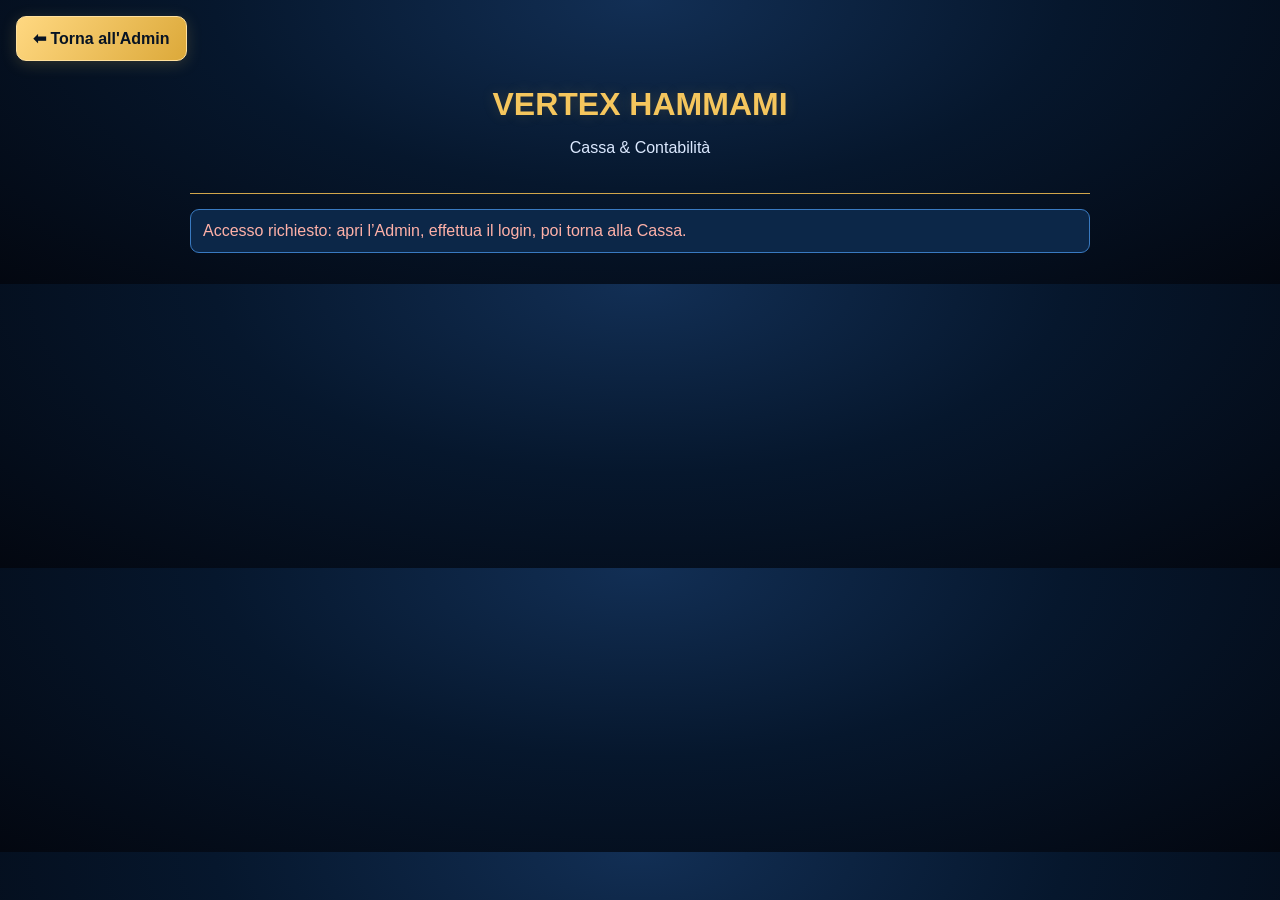
<file: cassa.html>
<!DOCTYPE html>
<html lang="it">
<head>
<meta charset="UTF-8">
<meta name="viewport" content="width=device-width, initial-scale=1">
<meta name="theme-color" content="#06172d">
<title>VERTEX HAMMAMI | Cassa automatica</title>
<style>
:root{color-scheme:dark}*{box-sizing:border-box}
body{margin:0;padding:16px;background:#101010;color:#f4f0e8;font-family:Arial,sans-serif}
main{max-width:900px;margin:0 auto}h1,h2{color:#d5a84e}h1{margin:.3em 0}
header{text-align:center;border-bottom:1px solid #695127;padding:15px 0 20px}
.back{display:inline-block;background:#d49a2f;color:#111;padding:12px 16px;border-radius:10px;font-weight:bold;text-decoration:none}
.card{background:#1d1d1d;border:1px solid #554224;border-radius:14px;padding:16px;margin:14px 0}
.grid{display:grid;grid-template-columns:repeat(2,minmax(0,1fr));gap:10px}
.value{font-size:28px;color:#edc56d;font-weight:bold;margin-top:8px}
.status{padding:12px;border-radius:9px;background:#28221a;color:#f2d092;margin:15px 0}
.hidden{display:none!important}
label{display:block;margin:12px 0 6px;color:#d8c59c}
input,select,button{font:inherit;min-height:44px;border-radius:9px;padding:10px 12px}
input,select{background:#292929;color:#fff;border:1px solid #66512d;width:100%}
button{border:0;font-weight:bold;cursor:pointer;background:#c99b43;color:#111}
button:disabled{opacity:.45;cursor:wait}
.secondary{background:#333;color:#f4d48a}
.tools{display:flex;gap:10px;align-items:end;flex-wrap:wrap}.tools>div{flex:1 1 200px}.tools button{margin-bottom:0}
.booking{padding:15px 0;border-top:1px solid #4c4131}
.booking:first-child{border-top:0}
.booking-head{display:flex;justify-content:space-between;gap:10px;align-items:flex-start}
.name{font-size:18px;font-weight:bold;overflow-wrap:anywhere}.meta{margin:7px 0;color:#ddd;font-size:14px}
.amount{font-size:20px;font-weight:bold;color:#edc56d;white-space:nowrap}
.pay-options{display:grid;grid-template-columns:repeat(3,minmax(0,1fr));gap:7px;margin-top:12px}
.pay-options button{font-size:13px;padding:12px 5px;line-height:1.3;border:1px solid #776239}
.pay-options button.selected{outline:2px solid #edc56d;background:#f1d38a;color:#111}
.pay-options button:not(.selected){background:#272727;color:#f4d48a}
.pill{display:inline-block;font-size:12px;border-radius:50px;background:#40351c;color:#f0ce80;padding:5px 9px;margin-top:6px}
.note{font-size:13px;color:#c9c0aa;line-height:1.5}.empty{color:#c9c0aa;padding:20px 0;text-align:center}
@media(max-width:440px){.value{font-size:22px}.card{padding:12px}.pay-options button{font-size:12px}.name{font-size:16px}}

/* VERTEX HAMMAMI - Royal Sapphire Gold. Soltanto colori e finiture: nessuna logica modificata. */
:root{color-scheme:dark;--sapphire:#06172d;--panel:#102d50;--deep:#030a15;--blue:#397ac1;--gold:#f5c65d}
body{background:radial-gradient(ellipse at top,#122f55 0%,#06172d 47%,#030710 100%);color:#f7f9fd}
header{border-bottom:1px solid #d1a64b}header p{color:#dce9ff}
h1,h2{color:#f5c65d;text-shadow:0 0 14px #dbaf4430}
.back{background:linear-gradient(125deg,#ffd881,#dca93a);color:#071323;border:1px solid #ffe09d;box-shadow:0 3px 16px #eac45e30}
.card{background:linear-gradient(140deg,#102d50 0%,#0b2039 55%,#071426 100%);border:1px solid #397ac1;border-radius:14px;box-shadow:inset 0 1px 0 #ffffff12,0 8px 24px #0004,0 0 14px #1684f91a}
.value,.amount{color:#f5c65d}
.status{background:#0c2748;color:#e7c97d;border:1px solid #397ac1}
label{color:#e4c57d}
input,select{background:#06172d;color:#f7f9fd;border:1px solid #397ac1}
button{background:linear-gradient(140deg,#f8d984,#dba83a);color:#091625;border:1px solid #d4ab54}
.secondary{background:#0b2747;color:#f7d484;border:1px solid #397ac1}
.booking{border-top-color:#397ac1}
.meta{color:#d3e0f1}
.pay-options button{border:1px solid #397ac1}
.pay-options button.selected{background:linear-gradient(120deg,#ffd982,#e6b54f);color:#071323;outline:2px solid #f5c65d;border-color:#f5c65d}
.pay-options button:not(.selected){background:linear-gradient(135deg,#102d50,#06172d);color:#f5d48d}
.pill{background:#0c2c50;color:#f5cf78;border:1px solid #397ac1}
.note,.empty{color:#bdcde2}
button:focus-visible,input:focus-visible,select:focus-visible{outline:2px solid #f5c65d;outline-offset:2px}
</style>
</head>
<body>
<a class="back" href="/index.html">⬅ Torna all'Admin</a>
<main>
<header><h1>VERTEX HAMMAMI</h1><p>Cassa &amp; Contabilità</p></header>
<div id="status" class="status" role="status" aria-live="polite">Verifica accesso amministratore…</div>
<div id="content" class="hidden">
<div class="grid">
 <div class="card">Incassato oggi<div class="value" id="today">0,00 €</div></div>
 <div class="card">Contanti oggi<div class="value" id="cash">0,00 €</div></div>
 <div class="card">Carta oggi<div class="value" id="card">0,00 €</div></div>
 <div class="card">Da incassare<div class="value" id="debt">0,00 €</div></div>
</div>
<section class="card">
 <h2>Riepilogo del mese</h2>
 <div class="grid">
  <div>Incassato nel mese<div class="value" id="monthTotal">0,00 €</div></div>
  <div>Da incassare nel mese<div class="value" id="monthUnpaid">0,00 €</div></div>
 </div>
</section>
<section class="card">
 <h2>Pagamenti delle prenotazioni</h2>
 <p class="note">Le prenotazioni confermate sono caricate automaticamente. Il prezzo proviene dalla prenotazione. Nessun cliente va inserito manualmente. I pagamenti contanti e carta vengono conteggiati nel giorno in cui sono registrati. Gli importi non pagati si conteggiano come da incassare solo dopo l'orario della prenotazione.</p>
 <div class="tools">
  <div><label for="month">Visualizza mese</label><input type="month" id="month"></div>
  <div><label for="filter">Stato del pagamento</label><select id="filter"><option value="all">Tutti</option><option value="unpaid">Non pagato</option><option value="cash">Pagato contanti</option><option value="card">Pagato carta</option></select></div>
  <button id="reload" type="button" class="secondary">Aggiorna</button>
 </div>
 <div id="entries"></div>
 <button id="export" type="button" class="secondary">Esporta CSV</button>
</section>
<p class="note">Gli incassi giornalieri e mensili seguono la data di registrazione del pagamento; i non pagati seguono la data della prenotazione. Gli incassi visualizzati riflettono lo stato attuale e non costituiscono uno storico contabile immutabile. Le registrazioni manuali della vecchia Cassa non vengono conteggiate qui, per evitare duplicazioni. Le prenotazioni annullate non vengono incluse.</p>
</div>
</main>
<script>
'use strict';
const FUNCTION_URL='https://xdyrujptrggyhltljmlm.supabase.co/functions/v1/vertex-cassa';
const SESSION_KEY='vertex_royal_gold_auth_v1';
const el=id=>document.getElementById(id);
const euro=n=>Number(n||0).toLocaleString('it-IT',{style:'currency',currency:'EUR'});
const localDay=iso=>new Intl.DateTimeFormat('en-CA',{timeZone:'Europe/Rome',year:'numeric',month:'2-digit',day:'2-digit'}).format(new Date(iso));
const localDate=()=>localDay(new Date().toISOString());
const localTime=iso=>new Intl.DateTimeFormat('it-IT',{timeZone:'Europe/Rome',hour:'2-digit',minute:'2-digit'}).format(new Date(iso));
let rows=[],busy=false;
function status(message,error=false){el('status').textContent=message;el('status').style.color=error?'#ffb1a8':'#f2d092'}
function getToken(){
 let session;try{session=JSON.parse(localStorage.getItem(SESSION_KEY)||'null')}catch{return null}
 if(!session||typeof session!=='object')return null;
 const token=session.access_token||session.accessToken||session.session?.access_token||session.session?.accessToken;
 const exp=session.expires_at||session.expiresAt||session.session?.expires_at||session.session?.expiresAt;
 if(typeof token!=='string'||!token)return null;
 if(exp&&Number(exp)*(Number(exp)>1e12?1:1000)<=Date.now())return null;
 return token;
}
async function api(action,fields={}){
 const token=getToken();if(!token)throw new Error('Sessione scaduta. Torna all’Admin ed effettua il login.');
 const response=await fetch(FUNCTION_URL,{method:'POST',headers:{'Content-Type':'application/json',Authorization:'Bearer '+token},body:JSON.stringify({action,...fields}),cache:'no-store'});
 let body={};try{body=await response.json()}catch{}
 if(!response.ok||body.error||body.ok===false){
  if(response.status===401||response.status===403)throw new Error('Accesso riservato. Accedi nuovamente dall’Admin.');
  throw new Error(body.error||'Errore del server ('+response.status+').');
 }
 return body;
}
function normal(row){
 return {id:String(row.booking_id??''),name:String(row.cliente??''),service:String(row.servizio??''),amount:Number(row.importo??0),at:String(row.starts_at??''),payment:String(row.pagamento??'unpaid'),paidAt:row.payment_updated_at?String(row.payment_updated_at):null};
}
function displayRows(){
 const month=el('month').value,filter=el('filter').value;
 const filtered=rows.filter(r=>r.at&&localDay(r.at).startsWith(month)&&(filter==='all'||r.payment===filter));
 const area=el('entries');area.replaceChildren();
 if(!filtered.length){const empty=document.createElement('p');empty.className='empty';empty.textContent='Nessuna prenotazione per questo filtro';area.append(empty);return}
 filtered.forEach(r=>{
  const wrap=document.createElement('div');wrap.className='booking';
  const head=document.createElement('div');head.className='booking-head';
  const left=document.createElement('div');
  const name=document.createElement('div');name.className='name';name.textContent=r.name||'Cliente senza nome';
  const description=document.createElement('div');description.className='meta';description.textContent=localDay(r.at)+' · '+localTime(r.at)+' · '+r.service;
  const badge=document.createElement('span');badge.className='pill';badge.textContent=({unpaid:'Non pagato',cash:'Pagato contanti',card:'Pagato carta'})[r.payment]||'Non pagato';
  left.append(name,description,badge);if(r.paidAt&&(r.payment==='cash'||r.payment==='card')){const paidInfo=document.createElement('div');paidInfo.className='meta';paidInfo.textContent='Registrato il '+localDay(r.paidAt)+' alle '+localTime(r.paidAt);left.append(paidInfo)}
  const amount=document.createElement('span');amount.className='amount';amount.textContent=euro(r.amount);head.append(left,amount);wrap.append(head);
  const controls=document.createElement('div');controls.className='pay-options';
  for(const [value,label] of [['cash','💶 Pagato contanti'],['card','💳 Pagato carta'],['unpaid','🕒 Non pagato']]){
   const button=document.createElement('button');button.type='button';button.textContent=label;
   if(r.payment===value){button.classList.add('selected');button.setAttribute('aria-pressed','true')}
   else button.setAttribute('aria-pressed','false');
   button.disabled=busy;
   button.onclick=async()=>{
    if(busy||r.payment===value)return;
    const next=({cash:'Pagato contanti',card:'Pagato carta',unpaid:'Non pagato'})[value];
    if(!confirm('Impostare «'+next+'» per '+r.name+' ('+euro(r.amount)+')?'))return;
    try{busy=true;status('Salvataggio pagamento in Supabase…');displayRows();await api('set_booking_payment',{booking_id:r.id,payment_status:value});await reload()}
    catch(error){status(error.message,true);alert('Pagamento non aggiornato: '+error.message)}
    finally{busy=false;displayRows()}
   };
   controls.append(button);
  }
  wrap.append(controls);area.append(wrap);
 });
}
function totals(){
 const now=localDate(),month=el('month').value;
 // Gli incassi seguono la data di registrazione del pagamento, NON la data dell'appuntamento.
 // Le prenotazioni ancora da pagare seguono invece la data dell'appuntamento.
 const paid=rows.filter(r=>(r.payment==='cash'||r.payment==='card')&&r.paidAt&&!Number.isNaN(Date.parse(r.paidAt)));
 const today=paid.filter(r=>localDay(r.paidAt)===now);
 const sum=(items,p)=>items.filter(r=>r.payment===p).reduce((acc,r)=>acc+r.amount,0);
 el('cash').textContent=euro(sum(today,'cash'));
 el('card').textContent=euro(sum(today,'card'));
 el('today').textContent=euro(sum(today,'cash')+sum(today,'card'));
 el('debt').textContent=euro(sum(rows.filter(r=>r.at&&new Date(r.at).getTime()<=Date.now()),'unpaid'));
 const monthlyPaid=paid.filter(r=>localDay(r.paidAt).startsWith(month));
 el('monthTotal').textContent=euro(sum(monthlyPaid,'cash')+sum(monthlyPaid,'card'));
 const monthlyBookings=rows.filter(r=>r.at&&localDay(r.at).startsWith(month));
 el('monthUnpaid').textContent=euro(sum(monthlyBookings.filter(r=>new Date(r.at).getTime()<=Date.now()),'unpaid'));
}
async function reload(){
 status('Caricamento prenotazioni da Supabase…');
 const result=await api('list_booking_payments');
 if(!Array.isArray(result.prenotazioni))throw new Error('Elenco prenotazioni non valido.');
 rows=result.prenotazioni.map(normal).filter(r=>r.id&&r.at);
 el('content').classList.remove('hidden');totals();displayRows();status('Prenotazioni e pagamenti sincronizzati con Supabase.');
}
el('month').value=localDate().slice(0,7);
el('month').onchange=()=>{totals();displayRows()};el('filter').onchange=displayRows;
el('reload').onclick=()=>reload().catch(e=>status(e.message,true));
el('export').onclick=()=>{
 const month=el('month').value;
 const selected=rows.filter(r=>r.at&&localDay(r.at).startsWith(month));
 const data=[['Data','Ora','Cliente','Servizio','Importo','Pagamento'],...selected.map(r=>[localDay(r.at),localTime(r.at),r.name,r.service,r.amount,({cash:'Pagato contanti',card:'Pagato carta',unpaid:'Non pagato'})[r.payment]||r.payment])];
 const safe=v=>{let str=String(v??'');if(/^\s*[=+@-]/.test(str))str="'"+str;return '"'+str.replaceAll('"','""')+'"'};
 const csv=data.map(row=>row.map(safe).join(';')).join('\r\n');
 const url=URL.createObjectURL(new Blob(['\ufeff'+csv],{type:'text/csv;charset=utf-8'}));const a=document.createElement('a');a.href=url;a.download='vertex-cassa-'+month+'.csv';a.click();setTimeout(()=>URL.revokeObjectURL(url),3000);
};
if(!getToken())status('Accesso richiesto: apri l’Admin, effettua il login, poi torna alla Cassa.',true);
else reload().catch(e=>status(e.message,true));
</script>
</body>
</html>
</file>
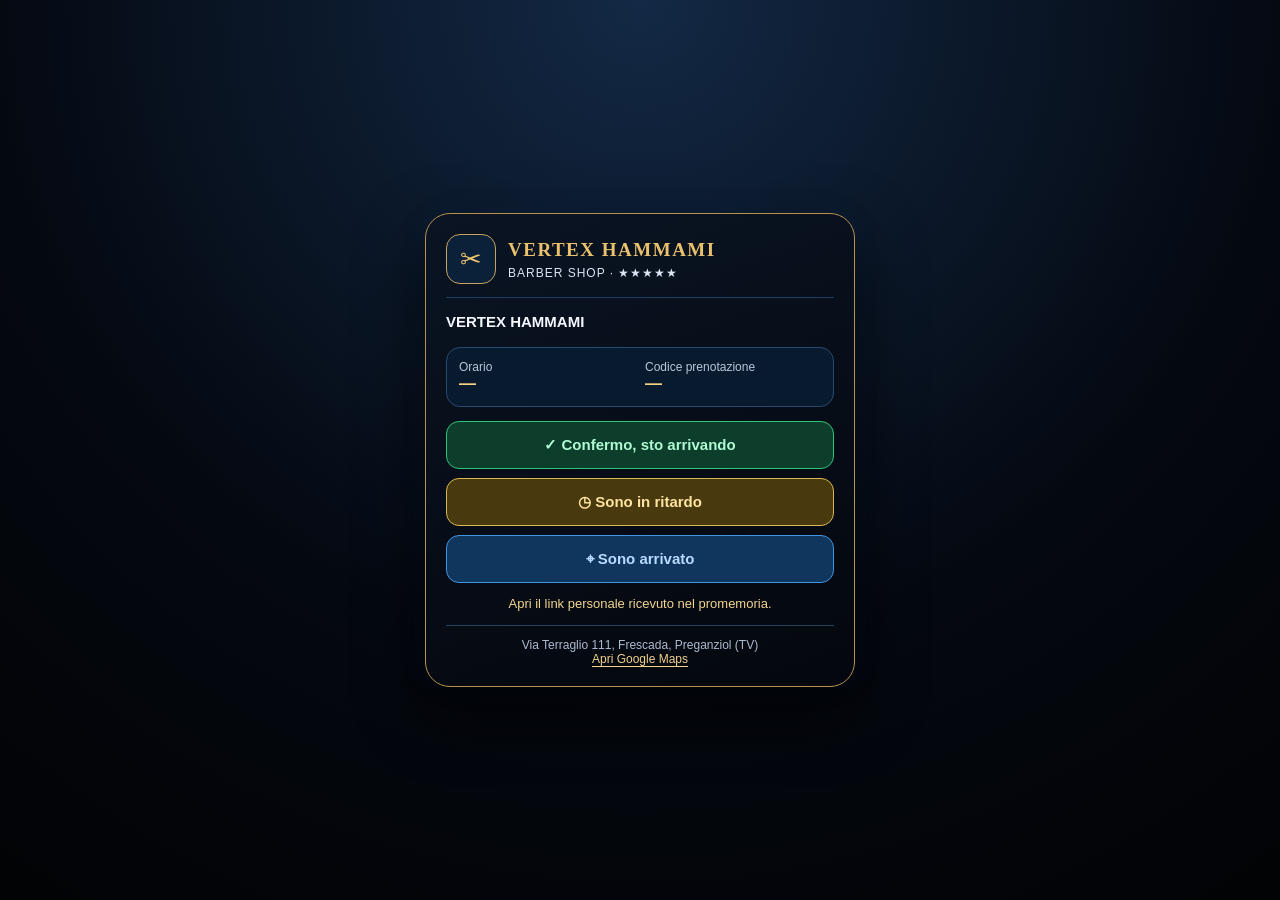
<file: VERTEX_CLIENTE_PROMEMORIA_3_PULSANTI_DEMO.html>
<!doctype html>
<html lang="it"><head><meta charset="utf-8"><meta name="viewport" content="width=device-width,initial-scale=1,viewport-fit=cover"><meta name="theme-color" content="#05090f"><title>VERTEX HAMMAMI | Promemoria</title>
<style>
:root{color-scheme:dark;--gold:#eac16c;--blue:#163b62;--green:#20c679}*{box-sizing:border-box}
body{margin:0;min-height:100dvh;display:grid;place-items:center;background:radial-gradient(circle at 50% 0%,#132945,#040810 60%,#020305);color:#f4f7fd;font:15px -apple-system,BlinkMacSystemFont,'Segoe UI',Arial,sans-serif;padding:17px}
main{width:min(430px,100%);background:linear-gradient(160deg,#0a1423,#04070d);border:1px solid #b9914c;border-radius:25px;padding:20px;box-shadow:0 25px 65px #000b,0 0 28px #0b54a21c}
header{display:flex;gap:12px;align-items:center;border-bottom:1px solid #1f3e5f;padding-bottom:13px;margin-bottom:13px}
.logo{width:50px;height:50px;border:1px solid #c6a45d;background:#0b2039;border-radius:14px;display:grid;place-items:center;color:var(--gold);font-size:26px}
h1{font:700 19px Georgia,serif;letter-spacing:1.5px;color:var(--gold);margin:0}header p{margin:5px 0 0;font-size:12px;letter-spacing:1px;color:#d9e4f5}
.greeting{margin:0 0 13px;line-height:1.5}.info{display:grid;grid-template-columns:1fr 1fr;gap:10px;background:#081b2e;border:1px solid #274a70;border-radius:14px;padding:12px;margin-bottom:14px}
.info span{color:#b7c8db;display:block;font-size:12px}.info strong{color:#f6d285;font-size:17px}nav{display:grid;gap:9px}
button{display:flex;align-items:center;justify-content:center;gap:8px;border:1px solid;border-radius:13px;padding:13px 10px;font-size:15px;font-weight:750;cursor:pointer;min-height:48px}
.go{background:#0d3d2b;color:#affcd4;border-color:#2bc57c}.late{background:#49390e;color:#ffe5a0;border-color:#dbb657}.arrived{background:#10365d;color:#b7dcff;border-color:#4095e4}
button:focus-visible{outline:2px solid #fff;outline-offset:2px}button:hover{filter:brightness(1.13)}
#lateBox{display:none;gap:7px;grid-template-columns:repeat(3,1fr);margin-top:8px}#lateBox button{font-size:13px;padding:9px 6px;background:#0e2336;color:#f9d692;border-color:#876f3e}
#feedback{min-height:0;color:#f3d58f;margin-top:11px;font-size:13px;text-align:center;line-height:1.5}
footer{margin-top:12px;border-top:1px solid #234260;padding-top:12px;text-align:center;color:#aebcd0;font-size:12px}
a{color:#f2d08d;text-decoration:underline;text-underline-offset:3px}
small{font-size:11px}
</style></head><body><main>
<header><div class="logo" aria-hidden="true">✂</div><div><h1>VERTEX HAMMAMI</h1><p>BARBER SHOP · ★★★★★</p></div></header>
<p class="greeting"><b>VERTEX HAMMAMI</b></p>
<div class="info"><div><span>Orario</span><strong>—</strong></div><div><span>Codice prenotazione</span><strong>—</strong></div></div>
<nav aria-label="Risposta al promemoria"><button type="button" class="go" id="go">✓ Confermo, sto arrivando</button><button type="button" class="late" id="late">◷ Sono in ritardo</button><div id="lateBox" aria-label="Minuti di ritardo"><button type="button" data-delay="5">5 minuti</button><button type="button" data-delay="10">10 minuti</button><button type="button" data-delay="15">15 minuti</button></div><button type="button" class="arrived" id="arrived">⌖ Sono arrivato</button></nav>
<div id="feedback" role="status" aria-live="polite"></div>
<footer><div>Via Terraglio 111, Frescada, Preganziol (TV)</div><div><a href="https://www.google.com/maps/search/?api=1&amp;query=VERTEX%20HAMMAMI&amp;query_place_id=ChIJ4606CpIJeUcRbBb5pm9VDqM" target="_blank" rel="noopener">Apri Google Maps</a></div></footer>

</main>
<script>
'use strict';
const $=id=>document.getElementById(id);
const SB='https://xdyrujptrggyhltljmlm.supabase.co/functions/v1/vertex-arrival';
const token=new URLSearchParams(location.search).get('t')||'';
const label=$('feedback');
const buttons=[$('go'),$('late'),$('arrived'),...document.querySelectorAll('[data-delay]')];
function lock(v){buttons.forEach(b=>b.disabled=v)}
async function request(body){
  const r=await fetch(SB,{method:'POST',headers:{'Content-Type':'application/json'},body:JSON.stringify({...body,token})});
  const j=await r.json().catch(()=>({}));if(!r.ok)throw Error(j.error||'Impossibile inviare la risposta');return j;
}
async function send(reply,minutes=0){
  lock(true);label.textContent='Invio in corso…';
  try{await request({action:'reply',reply,delay_minutes:minutes});
    $('lateBox').style.display='none';label.textContent=reply==='on_way'?'Grazie! Ti aspettiamo.':reply==='arrived'?'Grazie! Il barbiere è stato avvisato.':`Grazie! Ritardo comunicato: ${minutes} minuti.`;
  }catch(e){label.textContent=e.message;}finally{lock(false)}
}
$('go').addEventListener('click',()=>send('on_way'));
$('late').addEventListener('click',()=>{$('lateBox').style.display='grid';label.textContent='Scegli di quanti minuti sei in ritardo.'});
$('arrived').addEventListener('click',()=>send('arrived'));
document.querySelectorAll('[data-delay]').forEach(b=>b.addEventListener('click',()=>send('late',Number(b.dataset.delay))));
(async()=>{
 if(!/^[0-9a-f]{64}$/.test(token)){
   lock(true);label.textContent='Apri il link personale ricevuto nel promemoria.';
   return;
 }
 lock(true);
 try{
   const j=await request({action:'view'});
   const name=String(j.name||'').trim();
   document.querySelector('.greeting').textContent=`Ciao${name?' '+name:''}! Il tuo appuntamento è tra pochi minuti. Conferma il tuo arrivo:`;
   const d=new Date(j.starts_at);const fmt=new Intl.DateTimeFormat('it-IT',{timeZone:'Europe/Rome',hour:'2-digit',minute:'2-digit'});
   document.querySelector('.info strong').textContent=fmt.format(d);
   document.querySelectorAll('.info strong')[1].textContent=j.code||'';
   label.textContent='';lock(false);
 }catch(e){label.textContent=e.message;}
})();
</script></body></html>
</file>
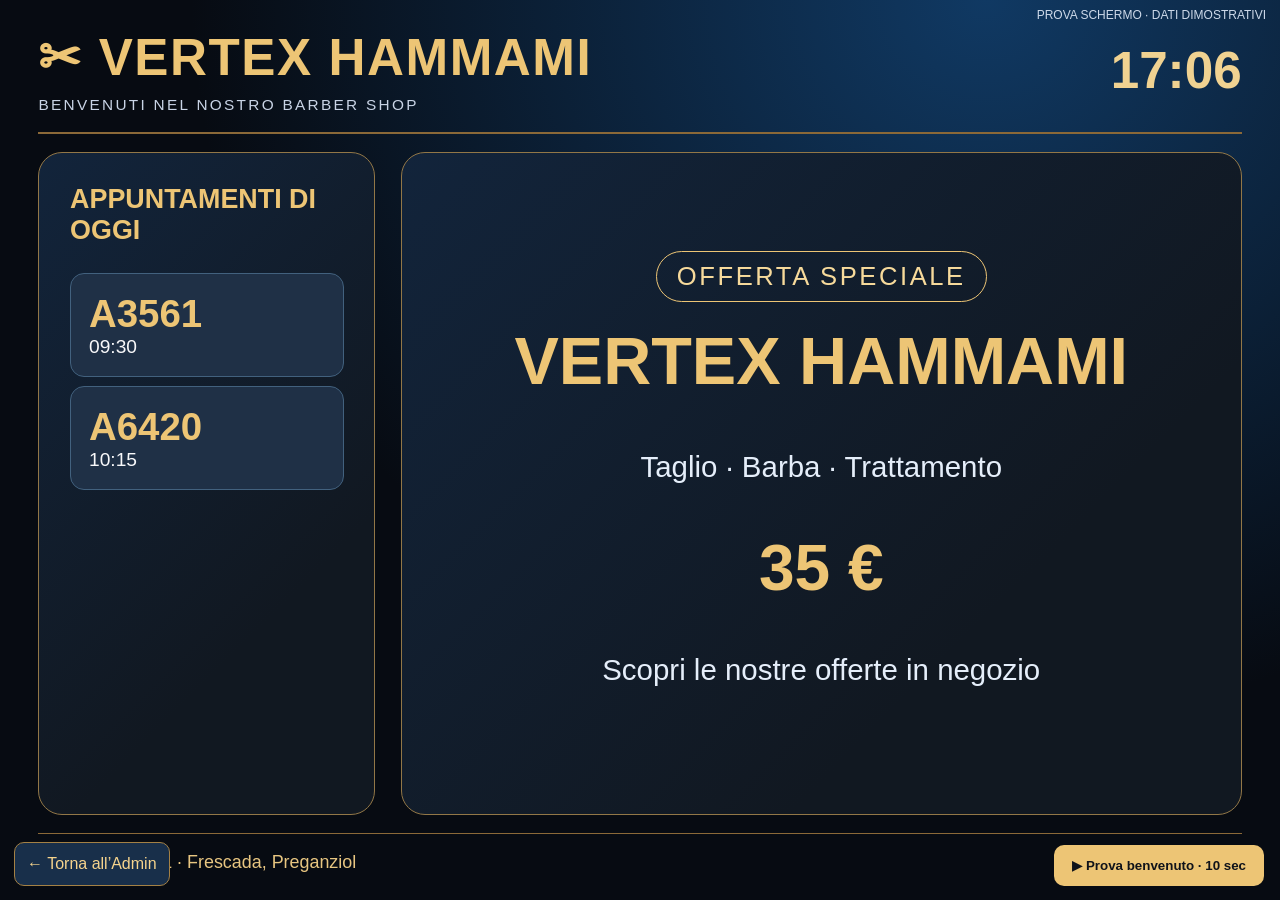
<file: VERTEX_SCHERMO_BENVENUTO_PROVA.html>
<!doctype html><html lang="it"><head><meta charset="utf-8"><meta name="viewport" content="width=device-width,initial-scale=1"><title>VERTEX HAMMAMI | Prova benvenuto TV</title><style>
:root{--gold:#edc575;--blue:#0d2746;--border:#8b6938}*{box-sizing:border-box}body{margin:0;color:#f8f8fa;background:#07101c;font-family:Arial,'Segoe UI',sans-serif}.stage{min-height:100vh;display:grid;grid-template-rows:auto 1fr auto;gap:2vh;padding:3vh 3vw;background:radial-gradient(ellipse at 77% 0%,#103963 0%,transparent 57%),#070b12}header{display:flex;justify-content:space-between;align-items:center;border-bottom:2px solid #8b6938;padding-bottom:2vh;gap:20px}.brand{color:var(--gold);font-size:clamp(30px,4vw,76px);font-weight:850;letter-spacing:.03em}.subtitle{font-size:clamp(12px,1.2vw,23px);color:#c9d4e6;margin-top:1vh;letter-spacing:.15em}.clock{font-size:clamp(24px,4vw,70px);font-weight:800;color:#f0d291}.layout{display:grid;grid-template-columns:28% 1fr;gap:2vw;min-height:0}.panel{min-width:0;background:linear-gradient(135deg,#12243b,#111821 70%);border:1.5px solid #927747;border-radius:24px;padding:2.4vw}.panel h2{color:var(--gold);font-size:clamp(18px,2.1vw,42px);margin:0 0 3vh}.booking{background:#1f3046;padding:2vh 1.4vw;border-radius:14px;border:1px solid #42617e;margin:1vh 0}.booking strong{color:var(--gold);display:block;font-size:clamp(23px,3vw,53px)}.booking small{font-size:clamp(15px,1.5vw,28px)}.offer{display:flex;flex-direction:column;align-items:center;justify-content:center;text-align:center;gap:2vh;min-height:100%}.kicker{border:1px solid var(--gold);color:#f7da9b;border-radius:30px;padding:10px 20px;font-size:clamp(17px,2vw,35px);letter-spacing:.1em}.offer h2{color:var(--gold);font-size:clamp(42px,5.2vw,100px);line-height:1.1;margin:.5vh 0}.offer p{color:#e5eefa;font-size:clamp(20px,2.3vw,46px)}.price{color:var(--gold);font-size:clamp(40px,5vw,95px);font-weight:900}footer{border-top:1px solid #8b6938;color:#e8c681;padding-top:2vh;font-size:clamp(15px,1.4vw,28px);display:flex;justify-content:space-between;gap:15px}.welcome{position:fixed;inset:0;background:radial-gradient(ellipse at 50% 42%,#143b61 0%,#080d16 75%);z-index:5;display:none;align-items:center;justify-content:center;text-align:center;padding:4vw;flex-direction:column;border:16px solid #a98348}.welcome.active{display:flex;animation:appear .5s ease}.welcome .ornament{font-size:clamp(48px,6vw,125px);color:var(--gold)}.welcome .hello{font-size:clamp(50px,8vw,170px);font-weight:900;color:#fff;margin:2vh 0}.welcome .code{color:var(--gold);font-size:clamp(45px,7vw,150px);font-weight:900;margin:2vh 0}.welcome .greet{font-size:clamp(21px,2.6vw,55px);color:#eee5d6}.welcome .brand{font-size:clamp(25px,4vw,77px)}@keyframes appear{from{opacity:0}to{opacity:1}}.test{position:fixed;right:16px;bottom:14px;background:var(--gold);color:#10131a;border:0;border-radius:10px;padding:13px 18px;font-weight:bold;z-index:7;cursor:pointer}.test:focus-visible{outline:3px solid white}.demo{color:#cdd9e9;font-size:12px;position:fixed;top:8px;right:14px;z-index:7}.back{position:fixed;left:14px;bottom:14px;z-index:7;background:#182f4a;color:#f6d48d;text-decoration:none;padding:12px;border-radius:10px;border:1px solid #a48145}@media(max-width:700px){.stage{padding:18px 12px}.layout{grid-template-columns:1fr;grid-template-rows:27vh 1fr}.panel{padding:15px}.booking{display:inline-block;margin-right:7px}.panel h2{margin-bottom:8px}.welcome{border-width:7px}.back{bottom:70px}.test{bottom:14px}}
</style></head><body><div class="stage"><header><div><div class="brand">✂ VERTEX HAMMAMI</div><div class="subtitle">BENVENUTI NEL NOSTRO BARBER SHOP</div></div><div class="clock" id="clock">09:00</div></header><main class="layout"><section class="panel"><h2>APPUNTAMENTI DI OGGI</h2><div class="booking"><strong>A3561</strong><small>09:30</small></div><div class="booking"><strong>A6420</strong><small>10:15</small></div></section><section class="panel"><div class="offer"><div class="kicker">OFFERTA SPECIALE</div><h2>VERTEX HAMMAMI</h2><p>Taglio · Barba · Trattamento</p><div class="price">35 €</div><p>Scopri le nostre offerte in negozio</p></div></section></main><footer><span>Via Terraglio 111 · Frescada, Preganziol</span><span>www.vertexhammami.it</span></footer></div>
<div id="welcome" class="welcome" role="status" aria-live="polite"><div class="brand">✂ VERTEX HAMMAMI</div><div class="ornament">✦</div><div class="hello">BENVENUTO!</div><div class="greet">Siamo felici di averti qui.</div><div class="code" id="welcome-code">A3561</div><div class="greet">Accomodati, saremo subito da te.</div></div><div class="demo">PROVA SCHERMO · DATI DIMOSTRATIVI</div><a href="/index.html" class="back">← Torna all’Admin</a><button id="test" class="test" type="button">▶ Prova benvenuto · 10 sec</button><script>
'use strict';const welcome=document.getElementById('welcome'),btn=document.getElementById('test');let timer;
function showWelcome(code){clearTimeout(timer);document.getElementById('welcome-code').textContent=String(code||'—');welcome.classList.add('active');timer=setTimeout(()=>welcome.classList.remove('active'),10000)}
btn.addEventListener('click',()=>showWelcome('A3561'));
function clock(){document.getElementById('clock').textContent=new Intl.DateTimeFormat('it-IT',{timeZone:'Europe/Rome',hour:'2-digit',minute:'2-digit'}).format(new Date())}clock();setInterval(clock,30000);
</script></body></html>
</file>
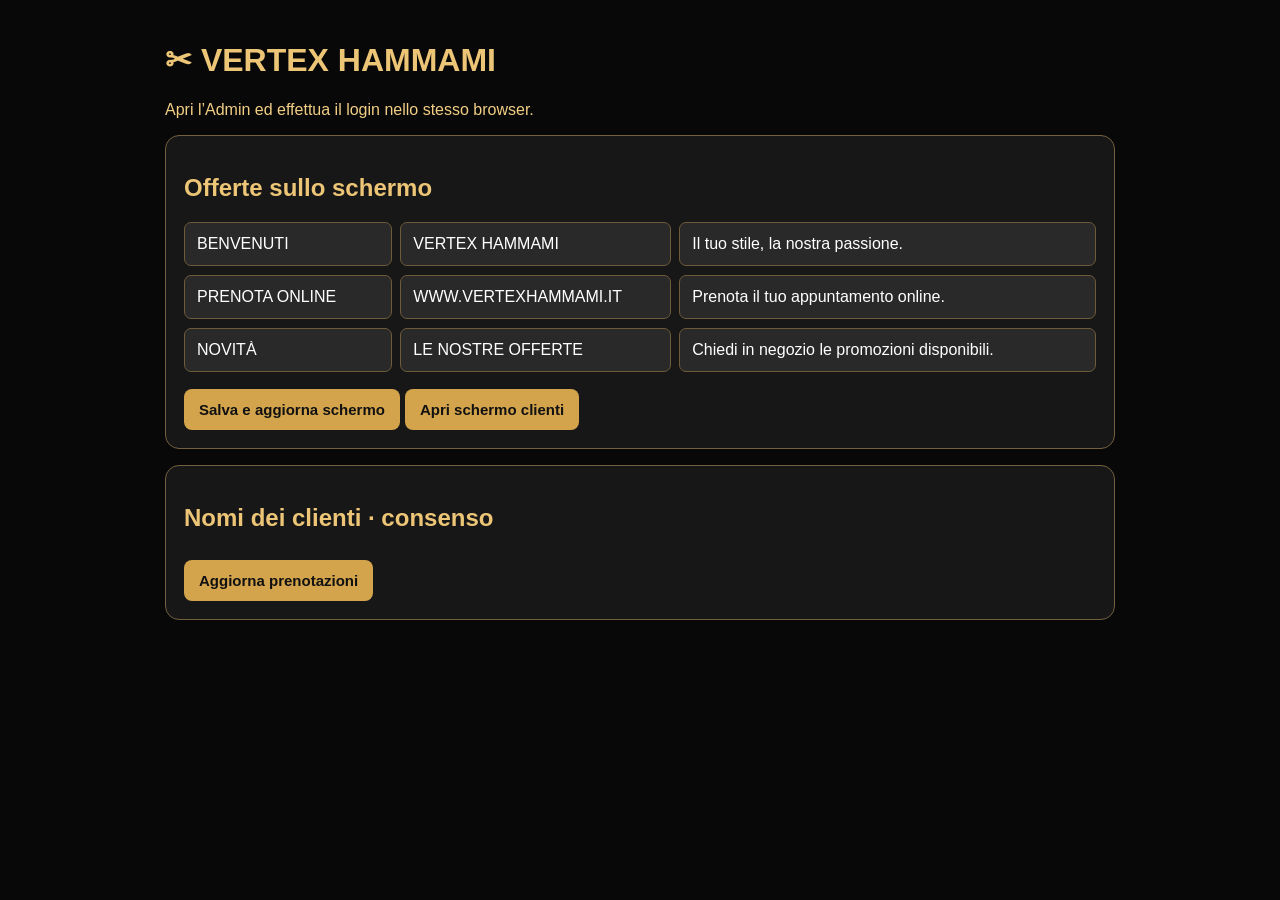
<file: VERTEX_SCHERMO_CONTROLLO.html>
<!DOCTYPE html><html lang="it"><head><meta charset="utf-8"><meta name="viewport" content="width=device-width,initial-scale=1"><title>VERTEX HAMMAMI | Controllo schermo</title><style>
:root{color-scheme:dark}*{box-sizing:border-box}body{margin:0;padding:20px;background:#080808;color:#f7f0e3;font:16px Arial,sans-serif}main{max-width:950px;margin:auto}h1,h2{color:#edc576}section{border:1px solid #73603e;background:#171717;border-radius:14px;padding:18px;margin:16px 0}.row{display:grid;grid-template-columns:1fr 1.3fr 2fr;gap:8px;margin:9px 0}input{min-width:0;background:#292929;border:1px solid #6e5b39;border-radius:7px;padding:12px;color:white;font:inherit}button,a.btn{background:#d3a44c;color:#111;padding:12px 15px;border:0;border-radius:8px;font:bold 15px Arial;cursor:pointer;text-decoration:none;display:inline-block;margin:8px 5px 0 0}.note{color:#d7cbb6;line-height:1.5}.booking{border-top:1px solid #454039;padding:13px 0;display:flex;gap:12px;align-items:center;justify-content:space-between}.booking label{display:flex;gap:8px;align-items:center}#status{color:#f2cf85}@media(max-width:700px){.row{grid-template-columns:1fr}.booking{align-items:flex-start;flex-direction:column}}
/* Pulsante indietro per l'app su telefono */
.vertex-back{position:fixed;z-index:9999;left:12px;bottom:calc(14px + env(safe-area-inset-bottom,0px));display:inline-flex;align-items:center;justify-content:center;gap:7px;background:#e8c075;color:#14100a;border:2px solid #70552e;border-radius:12px;padding:13px 18px;font:700 16px Arial,sans-serif;text-decoration:none;box-shadow:0 5px 20px #000b;touch-action:manipulation}
.vertex-back:focus-visible{outline:3px solid white}
@media(min-width:900px){.vertex-back{display:none}}
</style></head><body><a class="vertex-back" href="/index.html" aria-label="Torna all’Admin">← Torna all’Admin</a><main>
<h1>✂ VERTEX HAMMAMI</h1><p id="status" role="status">Verifica accesso…</p>
<section><h2>Offerte sullo schermo</h2><div id="offers"></div><button id="save">Salva e aggiorna schermo</button><a class="btn" href="/VERTEX_SCHERMO_LIVE.html" target="_blank" rel="noopener">Apri schermo clienti</a></section>
<section><h2>Nomi dei clienti · consenso</h2><div id="bookings"></div><button id="reload">Aggiorna prenotazioni</button></section>
</main><script>
'use strict';const SB_URL='https://xdyrujptrggyhltljmlm.supabase.co',SB_KEY='sb_publishable_PJLP34HkqWKZbwhsN65KKA_12wdK7V8',SESSION_KEY='vertex_royal_gold_auth_v1',DISPLAY_KEY='vertex_schermo_live_settings_v1';const $=x=>document.getElementById(x);
const initialOffers=[{tag:'BENVENUTI',title:'VERTEX HAMMAMI',detail:'Il tuo stile, la nostra passione.'},{tag:'PRENOTA ONLINE',title:'WWW.VERTEXHAMMAMI.IT',detail:'Prenota il tuo appuntamento online.'},{tag:'NOVITÀ',title:'LE NOSTRE OFFERTE',detail:'Chiedi in negozio le promozioni disponibili.'}];
function load(){try{let x=JSON.parse(localStorage.getItem(DISPLAY_KEY)||'null');if(x&&Array.isArray(x.offers))return x}catch{}return{offers:initialOffers,consents:{}}}let config=load();
function parts(t){let o={};for(const p of new Intl.DateTimeFormat('en-GB',{timeZone:'Europe/Rome',year:'numeric',month:'2-digit',day:'2-digit',hour:'2-digit',minute:'2-digit',hourCycle:'h23'}).formatToParts(new Date(t))){if(p.type!=='literal')o[p.type]=p.value}return{day:`${o.year}-${o.month}-${o.day}`,short:`${o.day}/${o.month}`,time:`${o.hour}:${o.minute}`}}
function code(id){let h=2166136261;for(const c of String(id)){h^=c.charCodeAt(0);h=Math.imul(h,16777619)}return 'A'+String((h>>>0)%10000).padStart(4,'0')}
function drawOffers(){const target=$('offers');target.replaceChildren();for(const [i,o] of config.offers.entries()){const row=document.createElement('div');row.className='row';for(const [key,v] of [['tag',o.tag],['title',o.title],['detail',o.detail]]){const input=document.createElement('input');input.value=v||'';input.dataset.index=i;input.dataset.field=key;input.setAttribute('aria-label',key+' '+(i+1));row.append(input)}target.append(row)}}
function save(){let offers=config.offers.map((o,i)=>({tag:document.querySelector(`[data-index="${i}"][data-field="tag"]`).value.trim().slice(0,50),title:document.querySelector(`[data-index="${i}"][data-field="title"]`).value.trim().slice(0,80),detail:document.querySelector(`[data-index="${i}"][data-field="detail"]`).value.trim().slice(0,160)}));config={...config,offers};localStorage.setItem(DISPLAY_KEY,JSON.stringify(config));$('status').textContent='Schermo aggiornato · Offerte salvate su questo PC'}
function getSession(){try{return JSON.parse(localStorage.getItem(SESSION_KEY)||'null')}catch{return null}}
async function access(){let s=getSession();if(!s?.refresh_token)throw Error('Apri l’Admin ed effettua il login nello stesso browser.');if(s.expires_at>Date.now()+90000&&s.access_token)return s.access_token;const r=await fetch(SB_URL+'/auth/v1/token?grant_type=refresh_token',{method:'POST',headers:{'Content-Type':'application/json',apikey:SB_KEY},body:JSON.stringify({refresh_token:s.refresh_token})});let x=await r.json();if(!r.ok||!x.access_token)throw Error('Sessione scaduta, torna all’Admin.');s={access_token:x.access_token,refresh_token:x.refresh_token,expires_at:Date.now()+Number(x.expires_in||3600)*1000};localStorage.setItem(SESSION_KEY,JSON.stringify(s));return x.access_token}
async function refresh(){try{$('status').textContent='Aggiornamento prenotazioni…';const t=await access();const r=await fetch(SB_URL+'/functions/v1/admin-bookings',{method:'POST',headers:{'Content-Type':'application/json',apikey:SB_KEY,Authorization:'Bearer '+t},body:JSON.stringify({action:'list'}),cache:'no-store'});let v=await r.json();if(!r.ok||v.error)throw Error('Impossibile caricare le prenotazioni');const rows=Array.isArray(v)?v:Array.isArray(v.bookings)?v.bookings:v.data;if(!Array.isArray(rows))throw Error('Elenco non valido');const today=parts(Date.now()).day;const selected=rows.filter(x=>x.status==='confirmed'&&x.starts_at&&parts(x.starts_at).day===today&&x.status!=='blocked'&&String(x.customer_name||'').toUpperCase()!=='BLOCCATO').sort((a,b)=>new Date(a.starts_at)-new Date(b.starts_at));const root=$('bookings');root.replaceChildren();for(const b of selected){const row=document.createElement('div');row.className='booking';const info=document.createElement('span');info.textContent=`${parts(b.starts_at).short} · ${parts(b.starts_at).time} · ${code(b.id)} · ${String(b.customer_name||'').trim().split(/\s+/)[0]||'Cliente'}`;const label=document.createElement('label');const check=document.createElement('input');check.type='checkbox';check.checked=config.consents?.[String(b.id)]===true;check.addEventListener('change',()=>{if(check.checked&&!confirm('Il cliente ha autorizzato la visualizzazione del suo nome sullo schermo?')){check.checked=false;return}config.consents??={};if(check.checked)config.consents[String(b.id)]=true;else delete config.consents[String(b.id)];localStorage.setItem(DISPLAY_KEY,JSON.stringify(config))});label.append(check,document.createTextNode('Mostra nome · consenso'));row.append(info,label);root.append(row)}if(!selected.length)root.textContent='Nessuna prenotazione confermata per oggi';$('status').textContent='Prenotazioni sincronizzate · '+selected.length+' confermate'}catch(e){$('status').textContent=e.message}}
$('save').onclick=save;$('reload').onclick=refresh;drawOffers();refresh();
</script></body></html>
</file>
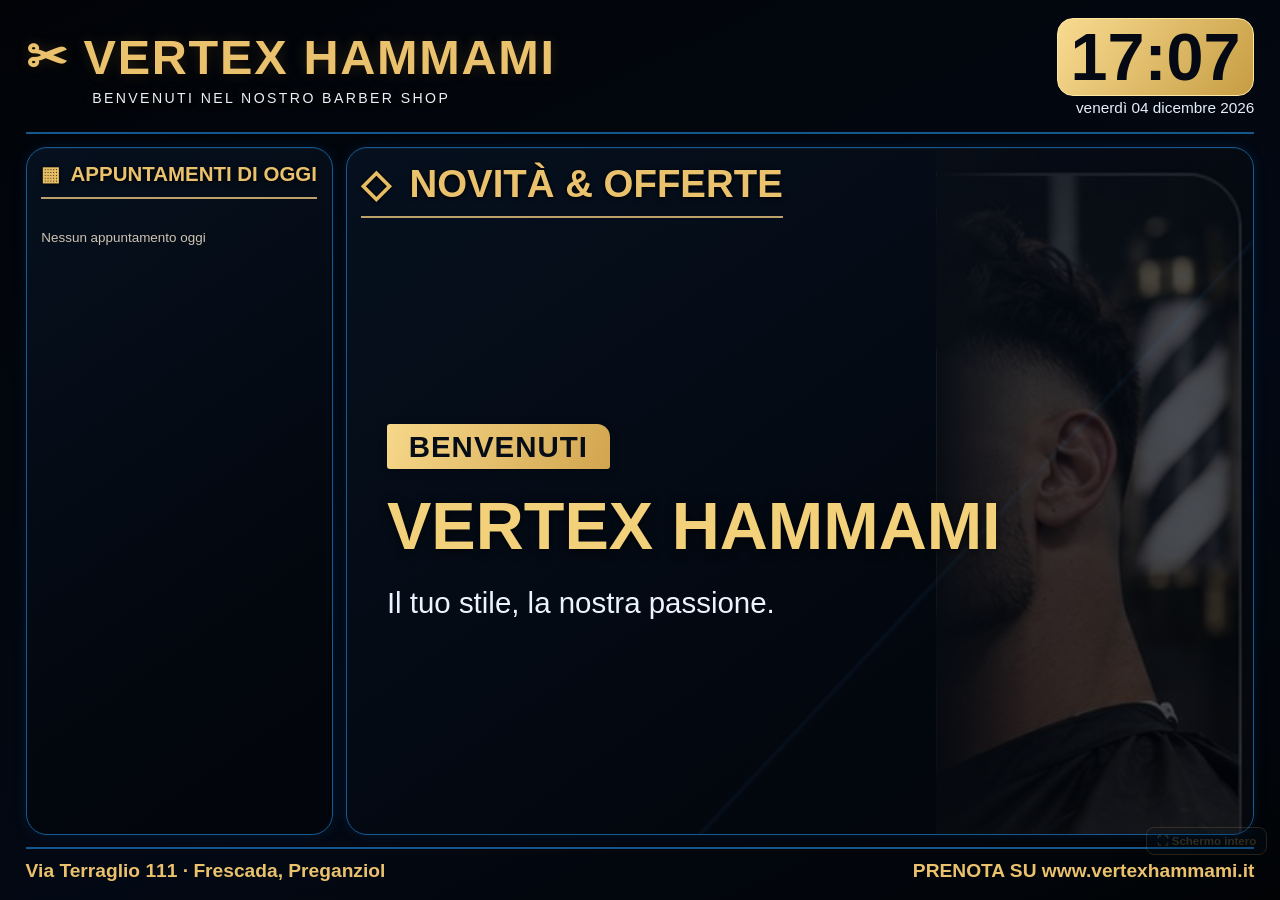
<file: VERTEX_SCHERMO_LIVE.html>
<!DOCTYPE html>
<html lang="it"><head><meta charset="utf-8"><meta name="viewport" content="width=device-width,initial-scale=1"><meta name="theme-color" content="#080808"><title>VERTEX HAMMAMI — Schermo clienti</title>
<style>
:root{--gold:#e8c075;--line:#67502c;--bg:#080808;--panel:#171717}*{box-sizing:border-box}html,body{height:100%;margin:0}body{background:var(--bg);color:#f9f5ed;font-family:Arial,'Segoe UI',sans-serif;overflow:hidden}.screen{height:100vh;display:grid;grid-template-rows:auto 1fr auto;padding:2.3vh 2.4vw;gap:2vh;background:radial-gradient(ellipse at 50% -15%,#33240e55,transparent 60%),#080808}.head{display:flex;justify-content:space-between;align-items:center;border-bottom:2px solid var(--line);padding-bottom:2vh;gap:2vw}.brand{font-size:clamp(25px,3.8vw,78px);letter-spacing:.04em;color:var(--gold);font-weight:850;white-space:nowrap}.brand small{font-size:.38em;letter-spacing:.20em;display:block;text-align:center;margin-top:.5vh;color:#fff4d8}.time{text-align:right;white-space:nowrap}.clock{font-size:clamp(30px,4.5vw,88px);font-weight:800}.date{font-size:clamp(13px,1.45vw,28px);color:#d6c4a1}.body{display:grid;grid-template-columns:minmax(0,1.18fr) minmax(0,.9fr);gap:2vw;min-height:0}.panel{border:1.5px solid var(--line);background:#141414;border-radius:1.3vw;padding:2vw;min-height:0;display:flex;flex-direction:column;box-shadow:0 8px 28px #0006}.heading{color:var(--gold);font-size:clamp(20px,2.55vw,50px);font-weight:800;margin:0 0 2vh}.hint{color:#cfc4b2;font-size:clamp(12px,1.18vw,25px);line-height:1.4}.rows{display:flex;flex-direction:column;gap:1.15vh;margin-top:2vh;overflow:hidden}.appointment{background:#24201a;border:1px solid #58492d;border-radius:12px;display:grid;grid-template-columns:minmax(80px,27%) 1fr;gap:1vw;align-items:center;padding:1.6vh 1.25vw}.appointment .at{color:var(--gold);font-weight:bold;font-size:clamp(23px,3vw,60px)}.appointment .code{font-size:clamp(20px,2.5vw,50px);font-weight:750}.appointment small{display:block;color:#c7bea9;font-size:clamp(12px,1.15vw,23px);margin-top:.7vh}.offer{display:flex;flex:1;align-items:center;justify-content:center;text-align:center;flex-direction:column;gap:2vh;animation:fade .5s ease}.offer-kicker{color:var(--gold);font-size:clamp(15px,1.6vw,33px);letter-spacing:.08em;font-weight:bold}.offer-title{font-weight:850;line-height:1.1;font-size:clamp(32px,4.4vw,90px);overflow-wrap:anywhere}.offer-detail{font-size:clamp(19px,2vw,40px);line-height:1.35;color:#ebd3a1;max-width:95%}@keyframes fade{from{opacity:.3;transform:translateY(6px)}to{opacity:1;transform:none}}.footer{border-top:2px solid var(--line);padding-top:1.3vh;display:flex;align-items:center;justify-content:space-between;gap:2vw;font-size:clamp(16px,1.6vw,34px);color:#e5cf9e;font-weight:650}.demo{position:fixed;right:1.6vw;bottom:5.5vh;background:#533f1d;color:#ffe7af;border:1px solid #c7a256;border-radius:8px;padding:.3em .65em;font-size:clamp(11px,.95vw,19px);letter-spacing:.05em} @media(max-aspect-ratio:1){.screen{padding:1.5vh 2vw}.body{grid-template-columns:1fr;grid-template-rows:1fr 1fr}.brand{white-space:normal}.panel{padding:1.4vh 3vw}.rows{display:grid;grid-template-columns:1fr 1fr}.appointment{padding:.6vh 1.2vw}.appointment .at{font-size:2.6vh}.appointment .code{font-size:2vh}.appointment small{font-size:1.2vh}.heading{font-size:2.5vh;margin-bottom:.5vh}.offer-title{font-size:4vh}.offer-detail{font-size:2vh}}

/* Pulsante indietro per l'app su telefono */
.vertex-back{position:fixed;z-index:9999;left:12px;bottom:calc(14px + env(safe-area-inset-bottom,0px));display:inline-flex;align-items:center;justify-content:center;gap:7px;background:#e8c075;color:#14100a;border:2px solid #70552e;border-radius:12px;padding:13px 18px;font:700 16px Arial,sans-serif;text-decoration:none;box-shadow:0 5px 20px #000b;touch-action:manipulation}
.vertex-back:focus-visible{outline:3px solid white}
@media(min-width:900px){.vertex-back{display:none}}

/* Layout cliente: offerte in primo piano, appuntamenti laterali compatti. */
.body{grid-template-columns:minmax(220px,25%) minmax(0,75%);gap:1.25vw}
.panel{padding:1.5vw;overflow:hidden}
.panel:first-child{padding:1.25vw}
.panel:first-child .heading{font-size:clamp(16px,1.65vw,32px);line-height:1.15;margin:0 0 1.2vh}
.panel:last-child .heading{font-size:clamp(22px,2.7vw,53px);margin:0 0 .8vh}
.rows{gap:.8vh;margin-top:.4vh;overflow-y:auto;min-height:0}
.appointment{grid-template-columns:auto minmax(0,1fr);gap:.75vw;padding:1vh .8vw;border-radius:10px}
.appointment .at{font-size:clamp(17px,1.8vw,36px)}
.appointment .code{font-size:clamp(15px,1.45vw,29px);overflow-wrap:anywhere}
.panel:first-child .hint{font-size:clamp(13px,1.05vw,20px)}
.offer{gap:1.6vh}
.offer-kicker{font-size:clamp(19px,2vw,40px)}
.offer-title{font-size:clamp(42px,5.6vw,115px);line-height:1.07}
.offer-detail{font-size:clamp(23px,2.5vw,52px)}
@media(max-aspect-ratio:1){
 .body{grid-template-columns:1fr;grid-template-rows:minmax(0,23%) minmax(0,77%);gap:1vh}
 .panel:first-child{padding:1vh 2vw}
 .panel:first-child .heading{font-size:clamp(15px,2.2vh,28px);margin-bottom:.3vh}
 .rows{display:flex;flex-direction:row;overflow-x:auto;gap:1vw;margin-top:0}
 .appointment{flex:0 0 auto;min-width:130px;gap:1vw;padding:.5vh 1vw}
 .appointment .at{font-size:2vh}
 .appointment .code{font-size:1.8vh}
 .panel:last-child .heading{font-size:2.7vh}
 .offer-title{font-size:clamp(34px,5vh,85px)}
 .offer-detail{font-size:clamp(18px,2.5vh,38px)}
}
/* Mantieni il dominio leggibile su una sola riga, senza tagli */
.offer-title{max-width:100%;min-width:0}
.offer-title.is-website{white-space:nowrap;overflow-wrap:normal;word-break:normal;letter-spacing:-.025em}

/* Comando discreto per il monitor clienti */
.fullscreen-btn{position:fixed;right:1.5vw;top:1.1vh;z-index:50;background:#211b11;color:#f4d28f;border:1px solid #8d713e;border-radius:8px;font:700 clamp(11px,.9vw,16px) Arial,sans-serif;padding:7px 10px;cursor:pointer;opacity:.8}
.fullscreen-btn:hover,.fullscreen-btn:focus-visible{opacity:1}
.fullscreen-btn:focus-visible{outline:2px solid white}
@media(max-width:899px){.fullscreen-btn{top:auto;bottom:calc(15px + env(safe-area-inset-bottom,0px));right:12px}}

/* VERTEX HAMMAMI - Modern Premium visual restyling (display only) */
:root{--gold:#e8bd66;--line:#74644e;--bg:#090a0c;--panel:#141619}
body{background:#090a0c;color:#f7f7f8;font-family:Arial,'Segoe UI',sans-serif}
.screen{background:radial-gradient(ellipse at 85% 5%,#71532c21,transparent 48%),linear-gradient(130deg,#121316,#090a0c 55%,#161719);padding:2.3vh 2vw;gap:1.5vh}
.head{padding-bottom:1.7vh;border-color:#7d6333;position:relative;min-height:0}
.brand{color:#f7f7fa;font-size:clamp(27px,3.8vw,78px);letter-spacing:.035em;text-shadow:0 1px 1px #fff2,0 6px 15px #0007}
.brand small{font-family:Arial,sans-serif;font-size:.29em;font-weight:500;letter-spacing:.17em;text-align:left;margin-left:5.2vw;color:#e3dfd9}
.time .clock{color:#edc77b;font-size:clamp(31px,4.6vw,90px)}
.date{color:#ddd4c6}
.body{grid-template-columns:minmax(225px,35%) minmax(0,65%);gap:1vw}
.panel{border:1px solid #72747b;border-radius:clamp(12px,1.6vw,28px);background:linear-gradient(140deg,#25272b 0%,#141619 36%,#0c0d10 100%);padding:1.55vw;box-shadow:inset 0 1px 0 #ffffff18,0 10px 35px #0008}
.panel:first-child{padding:1.25vw}
.panel:first-child .heading,.panel:last-child .heading{color:#f2f3f5;font-family:Arial,sans-serif;font-weight:800;font-size:clamp(17px,2vw,42px);margin:0 0 2.4vh;line-height:1.1;border-bottom:2px solid #bea16a;padding:0 0 1.2vh;max-width:max-content}
.panel:first-child .heading:before{content:'▦';color:#e7bd64;margin-right:.5em}
.panel:last-child .heading:before{content:'◇';color:#e7bd64;margin-right:.5em}
.rows{margin-top:0;gap:1.4vh}
.appointment{background:linear-gradient(145deg,#33353a,#17191c 75%);border:1px solid #494d54;border-radius:clamp(10px,1.3vw,19px);padding:1.5vh .9vw;gap:.85vw;grid-template-columns:minmax(74px,30%) minmax(0,1fr);box-shadow:0 4px 10px #0007,inset 0 1px 0 #fff2}
.appointment .at{background:linear-gradient(125deg,#ffe19a,#b68b42);color:#0d0d0e;padding:1.15vh .25vw;border-radius:12px;text-align:center;line-height:1.1;font-size:clamp(17px,2.05vw,43px);font-weight:850;box-shadow:0 3px 9px #0005;white-space:nowrap}
.appointment .code{color:#f4f3f2;font-size:clamp(15px,1.62vw,34px);line-height:1.25;overflow-wrap:anywhere}
.panel:last-child{position:relative;isolation:isolate;overflow:hidden;background:radial-gradient(ellipse at 90% 35%,#b5914033,transparent 42%),linear-gradient(140deg,#212225 5%,#121416 65%,#1d1e20)}
.panel:last-child:before{content:'';position:absolute;z-index:-1;right:0;top:0;bottom:0;width:38%;background-image:linear-gradient(to right,#141619 0%,#14161922 30%,transparent 65%),url('[data-uri]');background-position:center right;background-size:cover;opacity:.82}
.panel:last-child:after{content:'';position:absolute;z-index:-1;inset:0;pointer-events:none;background:linear-gradient(130deg,transparent 62%,#d7af5722 62.2%,transparent 62.6%)}
.offer{position:relative;align-items:flex-start;text-align:left;justify-content:center;gap:2.4vh;padding:2vw 24% 2vw 1.2vw;min-width:0}
.offer-kicker{color:#16120b;background:linear-gradient(110deg,#edc36f,#ffdb85);padding:.6vh 1.7vw;border-radius:3px 13px 3px 3px;box-shadow:0 2px 8px #0004;font-size:clamp(18px,2.1vw,42px);letter-spacing:.035em}
.offer-title{color:#f8f8fa;font-size:clamp(31px,3.7vw,77px);font-weight:900;line-height:1.1;overflow-wrap:anywhere;max-width:100%;text-shadow:0 3px 9px #0008}
.offer-detail{color:#e4e2de;font-size:clamp(19px,2.0vw,44px);max-width:95%;line-height:1.3}
.offer-title.is-website{font-size:clamp(20px,3.25vw,69px);letter-spacing:-.04em}
.footer{border-color:#675537;color:#ebe5d9;font-size:clamp(13px,1.5vw,30px);padding-top:1.2vh}
.footer span:last-child{font-weight:800}
.fullscreen-btn{right:1.0vw;top:auto;bottom:5vh;opacity:.2;transition:opacity .2s}
.fullscreen-btn:hover,.fullscreen-btn:focus-visible{opacity:1}
@media(max-aspect-ratio:1){
 .screen{padding:1.2vh 2vw;gap:1vh}
 .head{align-items:flex-start}
 .brand{font-size:clamp(20px,6vw,43px);white-space:normal}
 .brand small{margin-left:0;font-size:.33em;letter-spacing:.12em}
 .time .clock{font-size:clamp(24px,7vw,52px)}
 .date{font-size:clamp(10px,2.2vw,20px)}
 .body{grid-template-columns:1fr;grid-template-rows:minmax(0,23%) minmax(0,77%)}
 .panel:first-child{padding:1.2vh 2vw}
 .panel:first-child .heading,.panel:last-child .heading{font-size:clamp(16px,3vw,27px);padding-bottom:.4vh;margin-bottom:.5vh}
 .rows{display:flex;flex-direction:row;overflow-x:auto;gap:1vw}
 .appointment{min-width:130px;flex:0 0 auto;grid-template-columns:auto auto;padding:.4vh 1vw;gap:1vw}
 .appointment .at{font-size:clamp(13px,3vw,23px);padding:.7vh 1.2vw}
 .appointment .code{font-size:clamp(12px,2.6vw,20px)}
 .panel:last-child:before{width:48%;opacity:.72}
 .offer{padding:2vw 26% 2vw 1vw;gap:2vh}
 .offer-kicker{font-size:clamp(14px,3vw,26px)}
 .offer-title{font-size:clamp(26px,5.1vw,49px)}
 .offer-title.is-website{font-size:clamp(17px,4.1vw,39px)}
 .offer-detail{font-size:clamp(15px,3.2vw,27px)}
 .footer{font-size:clamp(10px,2.1vw,18px)}
 .vertex-back{font-size:15px}
 .fullscreen-btn{bottom:calc(16px + env(safe-area-inset-bottom,0px));opacity:.5}
}
@media(prefers-reduced-motion:reduce){.offer{animation:none}}
</style>
<style id="vertex-live-black-luxury">
:root{--gold:#eac16c!important;--line:#315778!important;--bg:#030508!important;--panel:#080d14!important}
html,body{background:#030508!important;color:#f6f8ff!important}
.screen{background:radial-gradient(circle at top right,#0c2237 0%,#040811 34%,#020408 85%)!important}
.head{border-color:#315778!important}
.brand{color:#eac16c!important;text-shadow:0 0 13px #c59d4a33,0 2px 3px #000!important}
.brand small{color:#ecf1fa!important}
.clock{color:#eac16c!important;text-shadow:0 0 13px #284c7044!important}
.date{color:#d7e2f1!important}
.body{grid-template-columns:minmax(215px,26%) minmax(0,74%)!important}
.panel{background:linear-gradient(145deg,#0d1420,#05080d 75%)!important;border:1.5px solid #315778!important;box-shadow:0 8px 25px #000a,inset 0 1px 0 #ffffff0b!important}
.panel:first-child{background:linear-gradient(160deg,#0b1018,#05080c)!important}
.panel:last-child{background:radial-gradient(circle at 78% 45%,#0d284555,transparent 60%),#06090f!important}
.panel:last-child:before{opacity:.82!important}
.panel:last-child:after{background:linear-gradient(133deg,transparent 64%,#2477bb66 64.2%,transparent 64.6%)!important}
.heading{color:#eac16c!important;text-shadow:0 1px 4px #000!important}
.appointment{background:linear-gradient(125deg,#0e2136,#070d17 85%)!important;border:1px solid #35648b!important;box-shadow:0 4px 15px #0009!important}
.appointment .at{background:linear-gradient(135deg,#eac16c,#c99c46)!important;color:#060c15!important;box-shadow:0 2px 10px #0008!important}
.appointment .code{color:#f2f6ff!important}
.appointment small{color:#bdcde0!important}
.offer-kicker{background:linear-gradient(115deg,#f3d28c,#c59b46)!important;color:#06111e!important}
.offer-title{color:#f6f8ff!important;text-shadow:0 2px 8px #02050a!important}
.offer-detail{color:#d7e1ee!important}
.footer{border-color:#315778!important;color:#eac16c!important}
.demo{background:#081827!important;color:#b5c9df!important;border-color:#315778!important}
.fullscreen-btn{background:#081b2c!important;color:#eac16c!important;border-color:#c49d53!important}
.vertex-back{background:#0c2d4d!important;border:2px solid #eac16c!important;color:#f7d889!important}
@media(max-aspect-ratio:1){.body{grid-template-columns:1fr!important;grid-template-rows:minmax(0,23%) minmax(0,77%)!important}}
</style>
<style id="vertex-live-final-midnight-25-75">
:root{--gold:#eac16c!important;--line:#145488!important;--bg:#010306!important;--panel:#030912!important}
html,body{background:#010306!important;color:#f7f9ff!important}
.screen{background:linear-gradient(155deg,#010307 0%,#030914 63%,#010305 100%)!important;padding:2vh 2vw!important;gap:1.4vh!important}
.head{border-bottom:2px solid #15578d!important;align-items:center!important;gap:1.2vw!important}
.brand{color:#eac16c!important}.brand small{color:#e9f1fb!important}
.time{display:flex!important;flex-direction:column!important;align-items:flex-end!important;gap:.4vh!important;min-width:215px!important}
.time .clock{font-size:clamp(41px,5.2vw,99px)!important;line-height:1!important;min-width:clamp(165px,15vw,305px)!important;text-align:center!important;padding:.5vh 1vw!important;background:linear-gradient(125deg,#f8db91,#c79d43)!important;color:#040913!important;border:1px solid #ffe6a2!important;border-radius:16px!important;text-shadow:none!important}
.time .date{color:#e5effa!important;font-size:clamp(13px,1.2vw,25px)!important;text-align:right!important}
.body{display:grid!important;grid-template-columns:minmax(0,25%) minmax(0,75%)!important;gap:1vw!important;min-height:0!important}
.panel,.panel:first-child,.panel:last-child{min-width:0!important;padding:1.15vw!important;background:linear-gradient(145deg,#06101e,#02050b 85%)!important;border:1.5px solid #155a92!important;border-radius:21px!important;box-shadow:inset 0 1px #ffffff0b,0 0 13px #07579e30!important}
.panel:last-child:before{opacity:.28!important;width:35%!important}
.panel:last-child:after{opacity:.2!important}
.panel:first-child .heading{font-size:clamp(18px,1.6vw,29px)!important;line-height:1.12!important;margin:0 0 1.3vh!important;color:#eac16c!important;white-space:normal!important}
.panel:last-child .heading{font-size:clamp(29px,3vw,59px)!important;color:#eac16c!important;margin:0 0 1.1vh!important}
.rows{display:flex!important;flex-direction:column!important;gap:1vh!important;overflow-y:auto!important;margin-top:.6vh!important}
.appointment{display:grid!important;grid-template-columns:minmax(0,1fr) auto!important;grid-template-areas:'code time' 'date time'!important;column-gap:.6vw!important;row-gap:.1vh!important;align-items:center!important;padding:1.1vh .65vw!important;background:#071427!important;border:1px solid #1565a7!important;border-radius:13px!important}

.appointment .code{grid-area:code!important;min-width:0!important;color:#f8d78b!important;font-size:clamp(12px,1.1vw,22px)!important;font-weight:800!important;white-space:normal!important;overflow-wrap:anywhere!important;line-height:1.25!important}

 .appointment .booking-date{grid-area:date!important;color:#e9f2ff!important;font-size:clamp(10px,.9vw,18px)!important;white-space:nowrap!important}
.appointment .at{grid-area:time!important;justify-self:end!important;min-width:clamp(78px,6.7vw,135px)!important;padding:.9vh .4vw!important;border-radius:11px!important;background:linear-gradient(140deg,#f8dc92,#d1a13f)!important;color:#030609!important;font-size:clamp(17px,1.6vw,35px)!important;text-align:center!important;white-space:nowrap!important}
.offer{padding:2vw 12% 2vw 2vw!important;align-items:flex-start!important;text-align:left!important;gap:2.3vh!important}
.offer-kicker{color:#070d16!important;background:linear-gradient(115deg,#f6d889,#d2a54f)!important;font-size:clamp(22px,2.3vw,48px)!important}
.offer-title{color:#f3d17b!important;font-size:clamp(42px,5.2vw,104px)!important;text-shadow:0 2px 10px #000a!important}
.offer-detail{color:#ecf3ff!important;font-size:clamp(22px,2.3vw,49px)!important}
.footer{color:#eac16c!important;border-color:#15578d!important}
@media(max-aspect-ratio:1){
 .body{grid-template-columns:1fr!important;grid-template-rows:minmax(0,23%) minmax(0,77%)!important;gap:1vh!important}
 .panel:first-child{padding:1vh 2vw!important}
 .rows{flex-direction:row!important;overflow-x:auto!important;overflow-y:hidden!important;gap:1vw!important}
 .appointment{flex:0 0 auto!important;min-width:155px!important;padding:.6vh 1.2vw!important;column-gap:1vw!important}
 .appointment .code{font-size:clamp(12px,2vw,23px)!important}
 .appointment .booking-date{font-size:clamp(10px,1.5vw,16px)!important}
 .appointment .at{min-width:auto!important;font-size:clamp(13px,2vw,25px)!important;padding:.5vh 1vw!important}
 .panel:last-child .heading{font-size:clamp(18px,3vw,36px)!important}
 .offer{padding:1.5vw 24% 1.5vw 1.5vw!important}
 .offer-title{font-size:clamp(30px,5vw,70px)!important}
 .time{min-width:110px!important}
 .time .clock{min-width:110px!important;font-size:clamp(24px,5vw,50px)!important}
 .time .date{font-size:clamp(10px,2vw,18px)!important}
}
</style>
</head>
<body><button type="button" id="fullscreenBtn" class="fullscreen-btn" aria-label="Attiva schermo intero">⛶ Schermo intero</button><a class="vertex-back" href="/index.html?view=settings" aria-label="Torna all’Admin">← Torna all’Admin</a><div class="screen"><header class="head"><div class="brand">✂ VERTEX HAMMAMI <small>BENVENUTI NEL NOSTRO BARBER SHOP</small></div><div class="time"><div class="clock" id="clock">--:--</div><div class="date" id="date"></div></div></header><main class="body"><section class="panel"><h2 class="heading">APPUNTAMENTI DI OGGI</h2><div class="rows" id="appointments"></div></section><section class="panel"><h2 class="heading">NOVITÀ &amp; OFFERTE</h2><div id="offer" class="offer" aria-live="polite"></div></section></main><footer class="footer"><span>Via Terraglio 111 · Frescada, Preganziol</span><span>PRENOTA SU www.vertexhammami.it</span></footer></div>
<script>
'use strict';
// Pagina autenticata. Deve essere ospitata sullo STESSO dominio dell'Admin.
// Nessun numero di telefono viene mostrato o salvato in questa pagina.
const SB_URL='https://xdyrujptrggyhltljmlm.supabase.co';
const SB_KEY='sb_publishable_PJLP34HkqWKZbwhsN65KKA_12wdK7V8';
const SESSION_KEY='vertex_royal_gold_auth_v1';
const DISPLAY_KEY='vertex_schermo_live_settings_v1';
const DEFAULT_OFFERS=[
 {tag:'BENVENUTI',title:'VERTEX HAMMAMI',detail:'Il tuo stile, la nostra passione.'},
 {tag:'PRENOTA ONLINE',title:'WWW.VERTEXHAMMAMI.IT',detail:'Prenota il tuo appuntamento online.'},
 {tag:'NOVITÀ',title:'LE NOSTRE OFFERTE',detail:'Chiedi in negozio le promozioni disponibili.'}
];
const $=id=>document.getElementById(id);
function settings(){try{const x=JSON.parse(localStorage.getItem(DISPLAY_KEY)||'null');if(x&&Array.isArray(x.offers))return x}catch{}return {offers:DEFAULT_OFFERS,consents:{}}}
function romeParts(value){let o={};for(const x of new Intl.DateTimeFormat('en-GB',{timeZone:'Europe/Rome',year:'numeric',month:'2-digit',day:'2-digit',hour:'2-digit',minute:'2-digit',hourCycle:'h23'}).formatToParts(new Date(value))){if(x.type!=='literal')o[x.type]=x.value}return {date:`${o.year}-${o.month}-${o.day}`,hour:`${o.hour}:${o.minute}`,short:`${o.day}/${o.month}`}}
function today(){return romeParts(Date.now()).date}
function bookingCode(id){let h=2166136261;for(const c of String(id)){h^=c.charCodeAt(0);h=Math.imul(h,16777619)}return 'A'+String((h>>>0)%10000).padStart(4,'0')}
function bookingName(raw){const first=String(raw||'').trim().split(/\s+/)[0]||'';return first.replace(/[^\p{L}'-]/gu,'').slice(0,26)}
function isBlock(b){return b.status==='blocked'||String(b.customer_name||'').trim().toUpperCase()==='BLOCCATO'||/^pausa(?:\b|\s|·)/i.test(b.service_name||'')}
function session(){try{const s=JSON.parse(localStorage.getItem(SESSION_KEY)||'null');return s?.refresh_token?s:null}catch{return null}}
async function token(){let s=session();if(!s)throw Error('Accedi prima all’Admin in questo browser.');if(Number(s.expires_at||0)>Date.now()+90000&&s.access_token)return s.access_token;
 const res=await fetch(SB_URL+'/auth/v1/token?grant_type=refresh_token',{method:'POST',headers:{'Content-Type':'application/json',apikey:SB_KEY},body:JSON.stringify({refresh_token:s.refresh_token}),cache:'no-store'});
 const x=await res.json();if(!res.ok||!x.access_token)throw Error('Sessione scaduta: effettua di nuovo il login nell’Admin.');
 s={access_token:x.access_token,refresh_token:x.refresh_token,expires_at:Date.now()+Number(x.expires_in||3600)*1000};localStorage.setItem(SESSION_KEY,JSON.stringify(s));return s.access_token}
async function fetchBookings(){const access=await token();const res=await fetch(SB_URL+'/functions/v1/admin-bookings',{method:'POST',headers:{'Content-Type':'application/json',apikey:SB_KEY,Authorization:'Bearer '+access},body:JSON.stringify({action:'list'}),cache:'no-store'});const body=await res.json().catch(()=>({}));if(!res.ok||body?.error)throw Error('Accesso ai dati non disponibile. Riapri l’Admin.');const rows=Array.isArray(body)?body:Array.isArray(body.bookings)?body.bookings:body.data;if(!Array.isArray(rows))throw Error('Risposta prenotazioni non valida');return rows}
let bookings=[],slide=0,busy=false;
function draw(){const opt=settings();const d=today();let current=bookings.filter(x=>x.status==='confirmed'&&!isBlock(x)&&x.starts_at&&
romeParts(x.starts_at).date===d && Date.now() < new Date(x.starts_at).getTime() + (Number(x.duration_minutes || x.duration) || 20) * 60000
).sort((a,b)=>new Date(a.starts_at)-new Date(b.starts_at)).slice(0);
 const root=$('appointments');root.replaceChildren();for(const b of current){const row=document.createElement('div');row.className='appointment';const when=romeParts(b.starts_at);const at=document.createElement('div');at.className='at';at.textContent=when.hour;const code=document.createElement('div');code.className='code'; code.textContent=bookingCode(b.id)+' · '+bookingName(b.customer_name).toUpperCase();const date=document.createElement('div');date.className='booking-date';date.textContent=new Intl.DateTimeFormat('it-IT',{timeZone:'Europe/Rome',day:'2-digit',month:'2-digit',year:'numeric'}).format(new Date(b.starts_at));row.append(code,date,at);root.append(row)}
 if(!current.length){const empty=document.createElement('p');empty.className='hint';empty.textContent='Nessun appuntamento oggi';root.append(empty)}showOffer()}
function fitWebsiteTitle(){
 const title=document.querySelector('#offer .offer-title.is-website');
 if(!title)return;
 // Calcola lo spazio disponibile nell'offerta senza modificare i dati salvati.
 const available=Math.max(160,$('offer').clientWidth-8);
 title.style.fontSize='';
 let font=parseFloat(getComputedStyle(title).fontSize)||48;
 title.style.fontSize=font+'px';
 while(title.scrollWidth>available && font>14){font-=1;title.style.fontSize=font+'px'}
}
function showOffer(){const offers=settings().offers.filter(x=>x&&typeof x==='object');const arr=offers.length?offers:DEFAULT_OFFERS;const o=arr[slide%arr.length];const box=$('offer');box.replaceChildren();for(const [cl,value] of [['offer-kicker',o.tag],['offer-title',o.title],['offer-detail',o.detail]]){const x=document.createElement('div');x.className=cl;x.textContent=String(value||'');if(cl==='offer-title' && /^(?:https?:\/\/)?(?:www\.)?[a-z0-9-]+(?:\.[a-z0-9-]+)+\/?$/i.test(x.textContent.trim()))x.classList.add('is-website');box.append(x)}fitWebsiteTitle()}
function clock(){const now=new Date();$('clock').textContent=new Intl.DateTimeFormat('it-IT',{timeZone:'Europe/Rome',hour:'2-digit',minute:'2-digit'}).format(now);$('date').textContent=new Intl.DateTimeFormat('it-IT',{timeZone:'Europe/Rome',weekday:'long',day:'2-digit',month:'long',year:'numeric'}).format(now)}
async function refresh(){if(busy)return;busy=true;try{bookings=await fetchBookings();draw()}catch(e){bookings=[];draw();console.warn('Schermo clienti:',e.message)}finally{busy=false}}
window.addEventListener('resize',fitWebsiteTitle);window.addEventListener('storage',e=>{if(e.key===DISPLAY_KEY)draw();if(e.key===SESSION_KEY)refresh()});document.addEventListener('visibilitychange',()=>{if(!document.hidden)refresh()});clock();draw();refresh();setInterval(clock,1000);setInterval(()=>{slide++;showOffer()},9000);setInterval(refresh,30000);

let lastWelcomeEvent = 0;
let welcomeTimer = null;

async function checkWelcome() {
  try {
    const access = await token();
    const response = await fetch(
      
SB_URL + '/functions/v1/vertex-screen-welcom',

      {
        method: 'POST',
        headers: {
          'Content-Type': 'application/json',
          'apikey': SB_KEY,
          'Authorization': 'Bearer ' + access
        },
        body: JSON.stringify({ action: 'latest' }),
        cache: 'no-store'
      }
    );

    if (!response.ok) return;
    const data = await response.json();
    const event = data.event;
    if (!event || Number(event.id) <= lastWelcomeEvent) return;

    lastWelcomeEvent = Number(event.id);
    
if (Date.now() - new Date(event.created_at).getTime() > 60000) return;


    const code = String(event.booking_code || '');
    if (!/^A[0-9]{4}$/.test(code)) return;

    let screen = document.getElementById('vertex-welcome');
    if (!screen) {
      screen = document.createElement('div');
      screen.id = 'vertex-welcome';
      screen.style.cssText =
        'position:fixed;inset:0;z-index:99999;background:#07172b;' +
        'color:white;display:flex;flex-direction:column;' +
        'align-items:center;justify-content:center;text-align:center;' +
        'gap:24px;font-family:Arial,sans-serif;padding:20px;';
      document.body.appendChild(screen);
    }

    screen.replaceChildren();

    for (const [value, size, color] of [
      ['✂ VERTEX HAMMAMI', 'clamp(22px,3vw,48px)', '#e6bb6a'],
      
['BENVENUTO' + (event.customer_name ? ' ' + String(event.customer_name).toUpperCase() : '') + '!', 'clamp(44px,8vw,120px)', '#ffffff'],

      ['Siamo felici di averti qui.', 'clamp(20px,3vw,42px)', '#ffffff'],
      [code, 'clamp(60px,10vw,150px)', '#e6bb6a'],
      ['Accomodati, saremo subito da te.', 'clamp(18px,3vw,40px)', '#ffffff']
    ]) {
      const line = document.createElement('div');
      line.textContent = value;
      line.style.fontSize = size;
      line.style.color = color;
      line.style.fontWeight = 'bold';
      screen.appendChild(line);
    }

    clearTimeout(welcomeTimer);
    welcomeTimer = setTimeout(() => screen.remove(), 10000);
  } catch (e) {
    console.warn('Welcome TV:', e);
  }
}

checkWelcome();
setInterval(checkWelcome, 3000);

// La modalità a schermo intero richiede sempre un clic dell'operatore.
// Wake Lock è un supporto opzionale: le impostazioni di Windows restano necessarie.
let vertexWakeLock=null;
async function vertexKeepAwake(){
 if(!('wakeLock' in navigator)||document.visibilityState!=='visible')return;
 try{if(!vertexWakeLock)vertexWakeLock=await navigator.wakeLock.request('screen');vertexWakeLock.addEventListener('release',()=>{vertexWakeLock=null},{once:true})}catch(e){console.info('Wake Lock non disponibile:',e.message)}
}
function vertexFullscreenLabel(){
 const btn=$('fullscreenBtn');if(!btn)return;
 btn.textContent=document.fullscreenElement?'⤢ Esci da schermo intero':'⛶ Schermo intero';
 btn.setAttribute('aria-label',document.fullscreenElement?'Esci da schermo intero':'Attiva schermo intero');
}
$('fullscreenBtn').addEventListener('click',async()=>{
 try{
  if(document.fullscreenElement){await document.exitFullscreen()}
  else {await document.documentElement.requestFullscreen();vertexKeepAwake()}
 }catch(e){console.warn('Schermo intero non disponibile: usare F11.',e)}
 vertexFullscreenLabel();
});
document.addEventListener('fullscreenchange',vertexFullscreenLabel);
document.addEventListener('visibilitychange',()=>{if(document.visibilityState==='visible'&&document.fullscreenElement)vertexKeepAwake()});
</script></body></html>
</file>
